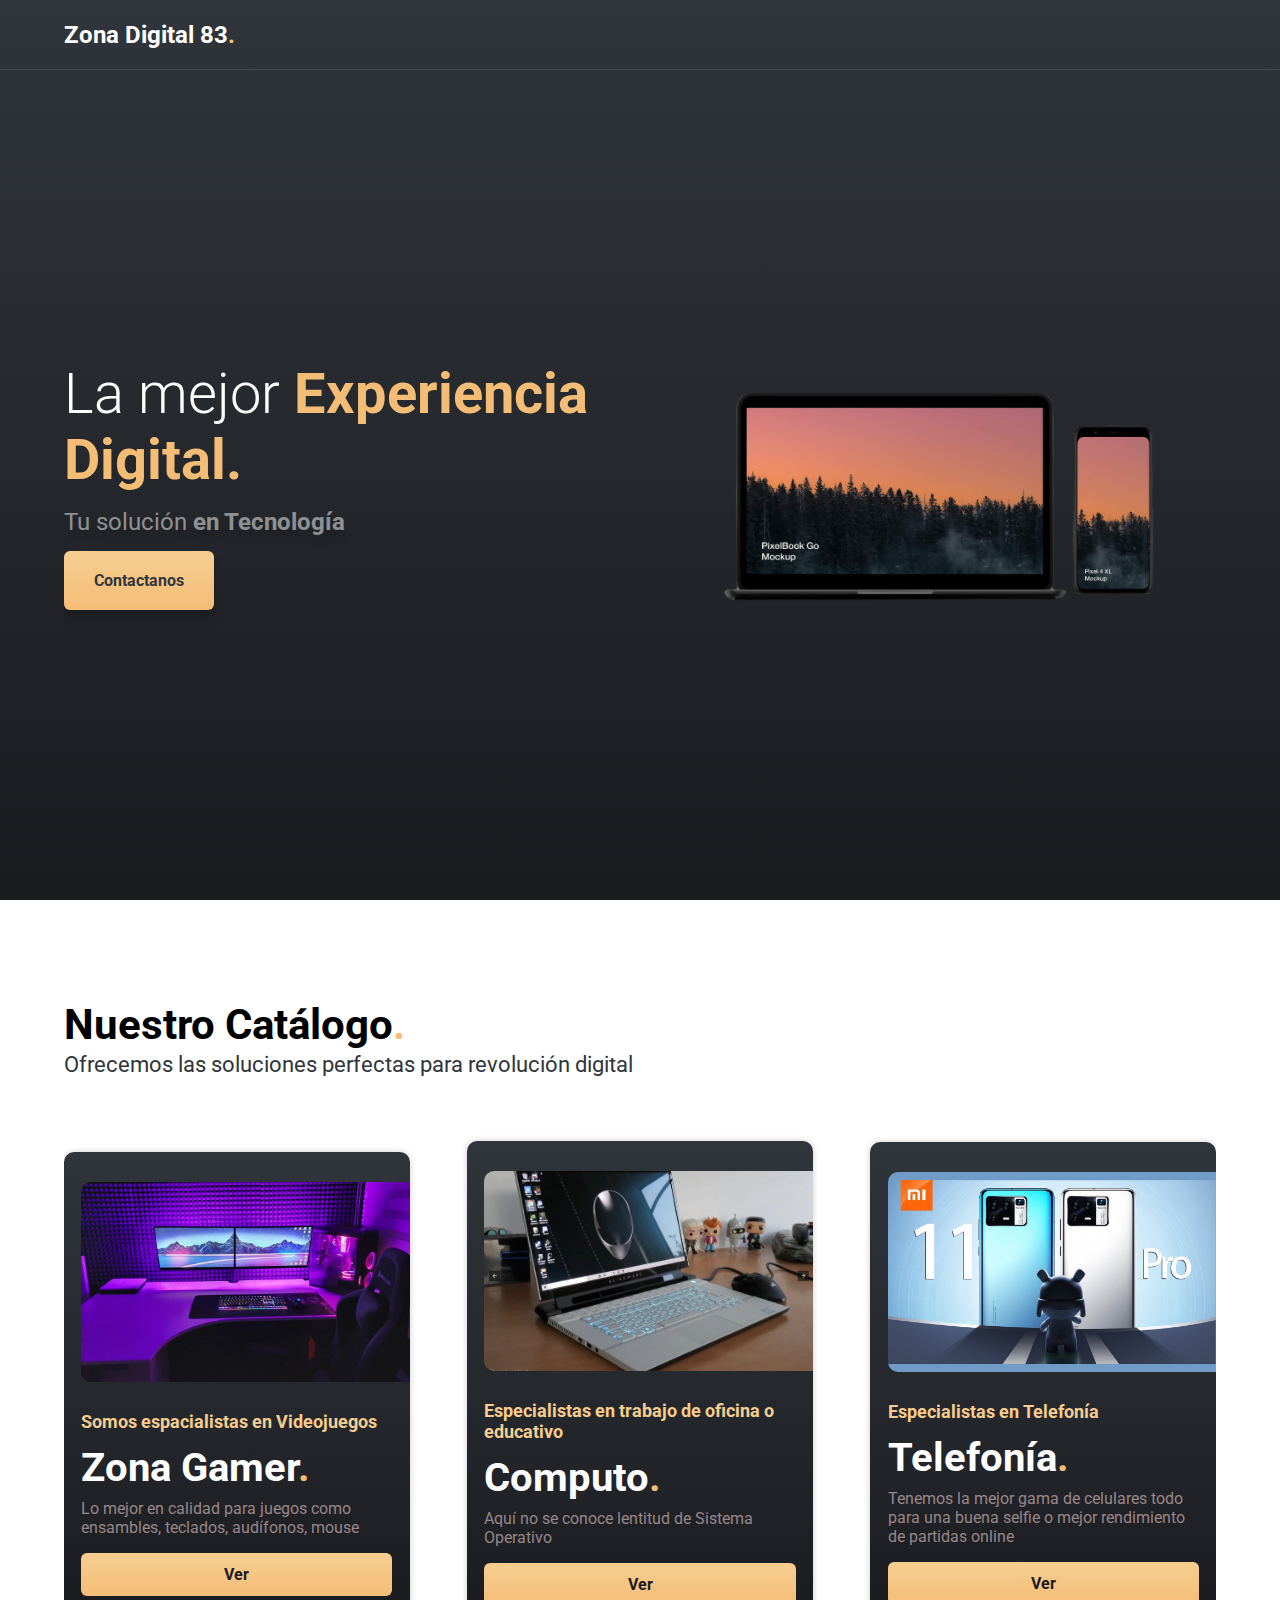
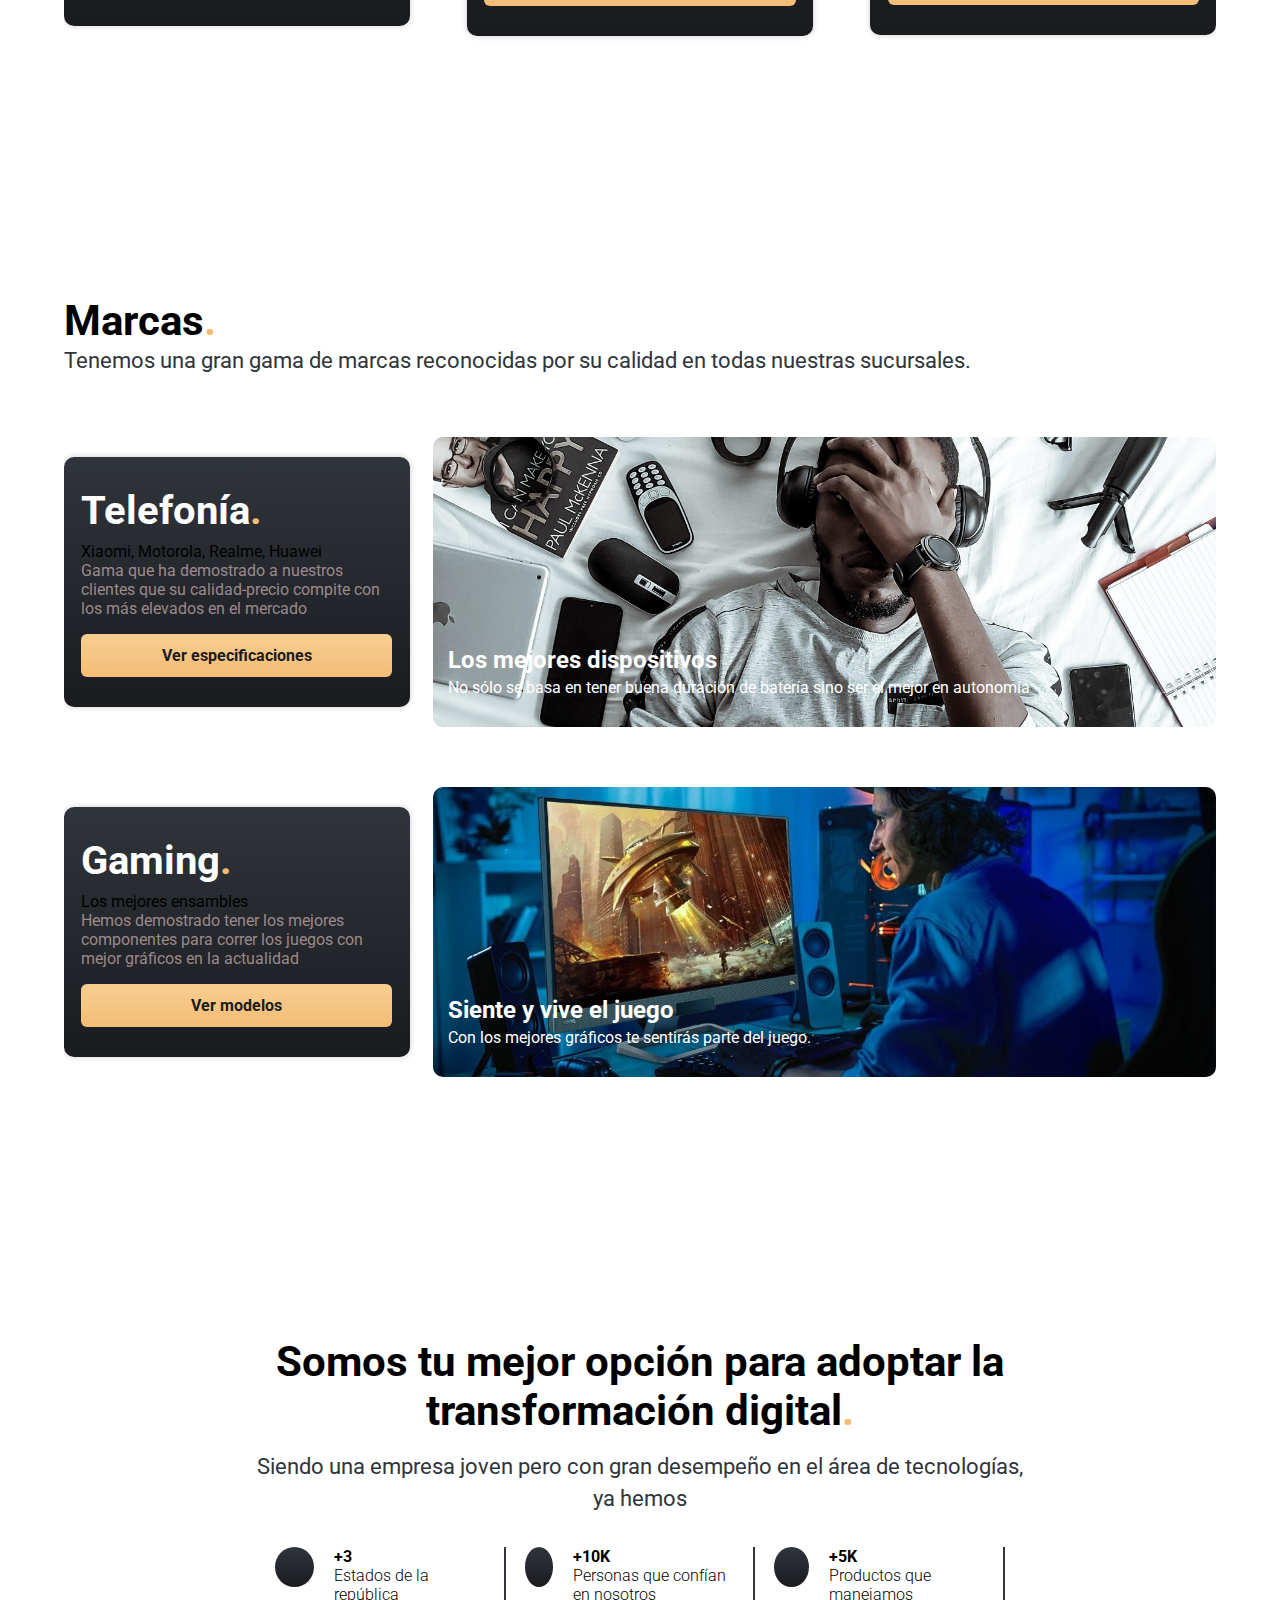
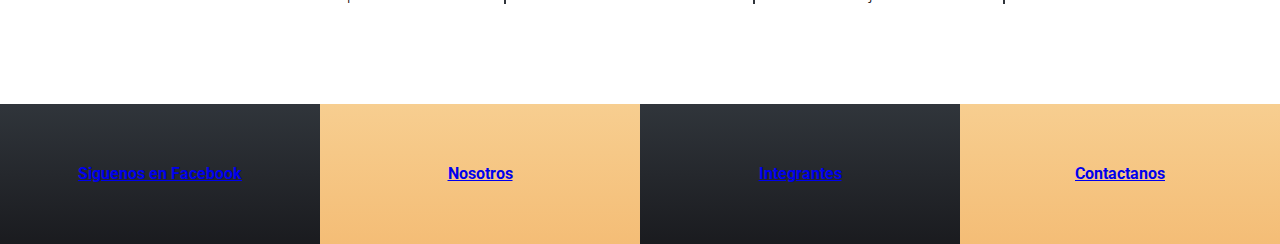
<file: index.html>
<!DOCTYPE html>
<html lang="es">
<head>
    <meta charset="UTF-8">
    <meta name="viewport" content="width=device-width, initial-scale=1.0">
    <title>ZONA DIGITAL 83</title>
    <link rel="stylesheet" href="css/styles.css">

</head>
<body>
    <header class="hero">
        <nav class="nav__hero">
            <div class="container nav__container">
                <div class="logo">
                    <h2 class="logo__name">Zona Digital 83<span class="point">.</span></h2>
                </div>
           
            </div>
        </nav>


        <section class="container hero__main">  
            <div class="hero__textos">
                <h1 class="title">La mejor <span class="title--active">Experiencia Digital.</span></h1> 
                <p class="copy">Tu solución <span class="copy__active"> en Tecnología</span></p>
                <a href="formulario.html " class="cta">Contactanos</a>
            </div>
            <img src="img/imagep.WebP" class="mockup">
        </section>
    </header>

    <main>
            <div class="container">
                <h2 class="subtitle">Nuestro Catálogo<span class="point">.</span></h2>
                <p class="copy__section">Ofrecemos las soluciones perfectas para revolución digital</p>

                <article class="container-cards"data-aos="fade-down"
                                                data-aos-easing="linear"
                                                data-aos-duration="1500">
                    <div class="card" >
                        <img src="img/zona_gamer.jpeg" class="card__img">
                        <div class="cards__text">
                            <p class="card__list">Somos espacialistas en Videojuegos</p>
                            <h3 class="card__title">Zona Gamer<span class="point">.</span></h3>
                            <p class="card__copy">Lo mejor en calidad para juegos como ensambles, teclados, audífonos, mouse</p>
                            <a href="#" class="card__button">Ver</a>
                        </div>
                    </div>
                    <div class="card">
                        <img src="img/image4.jpeg" class="card__img">
                        <div class="cards__text">
                            <p class="card__list">Especialistas en trabajo de oficina o educativo</p>
                            <h3 class="card__title">Computo<span class="point">.</span></h3>
                            <p class="card__copy">Aquí no se conoce lentitud de Sistema Operativo</p>
                            <a href="#" class="card__button">Ver</a>
                        </div>
                    </div>
                    <div class="card">
                        <img src="img/cellphone.jpeg" class="card__img">
                        <div class="cards__text">
                            <p class="card__list">Especialistas en Telefonía</p>
                            <h3 class="card__title">Telefonía<span class="point">.</span></h3>
                            <p class="card__copy">Tenemos la mejor gama de celulares todo para una buena selfie o mejor rendimiento de partidas online</p>
                            <a href="#" class="card__button">Ver</a>
                        </div>
                    </div>
                </article>
            </div>
        </section>
        <section class="projects container" data-aos="fade-right"
                                             data-aos-offset="300"
                                            data-aos-easing="ease-in-sine">
            <h2 class="subtitle">Marcas<span class="point">.</span></h2>
            <p class="copy__section">Tenemos una gran gama de marcas reconocidas por su calidad en todas nuestras sucursales.</p>
            <article class="container-bg">
                <div class="card">
                    <div class="cards__text">
                        <h3 class="card__title">Telefonía<span class="point">.</span></h3>
                        <p class="card_subtitle">Xiaomi, Motorola, Realme, Huawei</p>
                        <p class="card__copy">Gama que ha demostrado a nuestros clientes que su calidad-precio compite con los más elevados en el mercado</p>
                        <a href="#" class="card__button">Ver especificaciones</a>
                    </div>
                </div>
                <div class="background">
                    <img src="img/background1.jpeg" class="background__img">
                    <div class="background__text">
                        <h3 class="background__title">Los mejores dispositivos</h3>
                        <p class="background__copy">No sólo se basa en tener buena duración de batería sino ser el mejor en autonomía</p>
                    </div>
                </div>
                <div class="card">
                    <div class="cards__text">
                        <h3 class="card__title">Gaming<span class="point">.</span></h3>
                        <p class="card__subtitle">Los mejores ensambles</p>
                        <p class="card__copy">Hemos demostrado tener los mejores componentes para correr los juegos con mejor gráficos en la actualidad</p>
                        <a href="#" class="card__button">Ver modelos</a>
                    </div>
                </div>
                <div class="background">
                    <img src="img/zona_gamer1.jpeg" class="background__img">
                    <div class="background__text">
                        <h3 class="background__title">Siente y vive el juego</h3>
                        <p class="background__copy">Con los mejores gráficos te sentirás parte del juego.</p>
                    </div>
                </div>
            </article>
        </section>

        <section class="email container container--modifier">
            <h2 class="subtitle subtitle--modifier">Somos tu mejor opción para adoptar la transformación digital<span class="point">.</span></h2>

            <p class="copy__section copy__section--modifier">Siendo una empresa joven pero con gran desempeño en el área de tecnologías, ya hemos </p>

            <div class="check">
                <div class="check__item">
                    <i class='bx bx-check' ></i>
                    <div class="check__numbers">
                        <p class="check__number">+3</p>
                        <p class="check__copy">Estados de la república</p>
                    </div>
                </div>
                <div class="check__item">
                    <i class='bx bx-check' ></i>
                    <div class="check__numbers">
                        <p class="check__number">+10K</p>
                        <p class="check__copy">Personas que confían en nosotros</p>
                    </div>
                </div>
                <div class="check__item">
                    <i class='bx bx-check' ></i>
                    <div class="check__numbers">
                        <p class="check__number">+5K</p>
                        <p class="check__copy">Productos que manejamos</p>
                    </div>
                </div>
            </div>
        </section>
    </main>
            </section>
        </div>

         <div class="contact">
            <div class="item__contact">
                <a href="https://www.facebook.com/zonadigital83">
                <h3 class="contact__title">Siguenos en Facebook</h3>
            </div>
            <div class="item__contact item__contact--gold ">
                <a href="nosotros.html ">
                    <h3 class="contact__title ">Nosotros</h3>
            </div>
            <div class="item__contact ">
                <a href="personal.html ">
                    <h3 class="contact__title ">Integrantes</h3>
            </div>
            <div class="item__contact item__contact--gold ">
                <a href="formulario.html ">
                    <h3 class="contact__title ">Contactanos</h3>
            </div>
        </div>

</body>
</html>
</file>
<file: css/styles.css>
@import url('https://fonts.googleapis.com/css2?family=Roboto:wght@300;400;700&display=swap');

:root{
    --gold1:#F4BD76;
    --gold2:#F6CD8F;
    --gray:#ffffff80;
    --gray2:#f7d9d990;
    --black1: #1A1B1F;
    --black2: #30353B;
    --shadow: 0 8px 8px;
    --color_shadow: #00000033;
}

*{
    margin: 0;
    padding:0;
    box-sizing: border-box;
}

body{
    font-family: 'Roboto', sans-serif;
}

.container{
    width: 90%;
    max-width: 1200px;
    margin: 0 auto;
    overflow: hidden;
    padding:100px 0;
    height: auto;
}

.container--modifier{
    width: 60%;
}

.hero{
    width: 100%;
    min-height: 100vh;
    background: linear-gradient(180deg, var(--black2) 0%, var(--black1) 100%);
}

.nav__hero{
    color: #fff;
    height: 70px;
    border-bottom: 1px solid rgba(255,255,255, 0.1);
}

.nav__container{
    display: flex;
    align-items: center;
    justify-content: space-between;
    height: inherit;
    padding: 0;
}

.logo__name{
    font-size: 24px;
}

.link{
    display: inline-block;
    color: inherit;
    text-decoration: none;
    font-weight: 300;
    padding: 10px;
}

.link--active{
    color: var(--gold1);
    font-weight: 700;
}

.point{
    color: var(--gold1);
}

.hero__main{
    height: calc(100vh - 70px);
    display: flex;
    justify-content: space-between;
    align-items: center;
    padding:0;
}

.mockup{
    object-fit: cover;
    width: 48%;
    max-height: 90vh;
}

.hero__textos{
    width: 48%;
}

.title{
    font-size: 56px;
    font-weight: 300;
    color: #fff;
}

.title--active{
    color: var(--gold1);
    font-weight: 700;
}
.title--active2{
    color: var(--black1);
    font:font-weight:700;
}

.copy{
    font-size: 24px;
    color: var(--gray);
    text-shadow: var(--shadow)  var(--color_shadow);
    margin: 15px 0;
}

.copy__active{
    font-weight: 700;
}

.cta{
    padding: 20px 30px;
    display: inline-block;
    background: linear-gradient(180deg, #F7CE90 0%, #F4BD76 100%);
    text-decoration: none;
    color: var(--black2);
    font-weight: 700;
    box-shadow: var(--shadow) var(--color_shadow);
    border-radius: 6px;
}

/* services */

.services{
    background: #fafafa;
}

.subtitle{
    font-size: 42px;
}

.subtitle--modifier{
    text-align: center;
    margin-bottom: 16px;
}

.copy__section{
    color: var(--black2);
    font-size: 22px;
    line-height: 32px;
    margin-bottom: 60px;
}

.copy__section--modifier{
    text-align: center;
    margin-bottom: 32px;
}

.container-cards{
    display: flex;
    justify-content: space-between;
    align-items: center;
    flex-wrap: wrap;
}

.card{
    width: 30%;
    padding: 30px 0;
    overflow: hidden;
    background: linear-gradient(180deg, var(--black2) 0%, var(--black1) 100%);
    border-radius: 10px;
    position: relative;
    text-align: right;
    margin-bottom: 60px;
    box-shadow: 0 0 6px var(--color_shadow);
}

.card__img{
    width: 95%;
    height: 200px;
    object-fit: cover;
    border-radius: 10px 0 0 10px;
}

.cards__text{
    text-align: left;
    width: 90%;
    margin:0 auto;
}

.card__list{
    color: var(--gold2);
    font-weight: 700;
    margin: 25px 0 12px ;
    font-size: 18px;
}


.card__title{
    font-size: 40px;
    color: #fff;
    margin-bottom: 8px;
}

.card__copy{
    color: var(--gray2);
    margin-bottom: 16px;
}

.card__button{
    display: block;
    background: linear-gradient(180deg, #F7CE90 0%, #F4BD76 100%);
    border-radius: 6px;
    text-decoration: none;
    width: 100%;
    color: var(--black1);
    font-weight: 700;
    text-align: center;
    padding: 12px 0;
}

.card__date{
    color: var(--gold2);
    font-size: 18px;
    font-weight: bold;
    margin-bottom: 16px;
}

.container-bg{
    display: flex;
    justify-content: space-between;
    align-items: center;
    flex-wrap: wrap;
}


.background{
    width: 68%;
    height: 290px;
    border-radius: 10px;
    position: relative;
    margin-bottom: 60px;
}

.background__img{
    width: 100%;
    height: 100%;
    object-fit: cover;
    border-radius: inherit;
}

.background__text{
    position: absolute;
    width: 100%;
    bottom: 30px;
    left: 15px;
    color: #fff;
}

.background__title{
    font-size: 24px;
    margin-bottom: 4px;
}

.testimony{
    background: #fafafa;
}

.testimony-container{
    display: flex;
    justify-content: space-between;
    align-items: center;
    flex-wrap: wrap;
}

.testimony__card{
    width: 30%;
    height: 500px;
    background: linear-gradient(180deg, var(--black2) 0%, var(--black1) 100%);
    border-radius: 10px;
    position: relative;
    margin-bottom: 30px;
}

.testimony__img{
    width: 100%;
    height: 100%;
    border-radius: inherit;
    object-fit: cover;
    object-position: center top;
}

.testimony__copy{
    position: absolute;
    bottom: 20px;
    left: 5%;
    width: 90%;
    background: linear-gradient(180deg, var(--black2) 0%, var(--black1) 100%);
    color: #fff;
    margin: 0 auto;
    border-radius: 10px;
    box-shadow: var(--shadow) var(--color_shadow);
    padding: 15px 8px;
    display: flex;
    align-items: center;
}

.testimony__copy--modifier{
    background: none;
    box-shadow: none;
}

.testimony__logo{
    font-size: 40px;
    margin-right: 15px;
    display: inline-block;
}

.testimony__name{
    font-size: 24px;
    line-height:28px;
}

.testimony__position{
    color: var(--gray);
}

.testimony__text{
    padding: 40px 0;
    width: 90%;
    margin: 0 auto;
    color: #fff;
}

.google__logo{
    margin-bottom: 20px;
}


.testimony__history{
    font-size: 21px;
    font-weight: 300;
}


.testimony__info{
    width: 70%;
}

.logo--picture{
    width: 40px;
    height: 40px;
    object-fit: cover;
    border-radius: 50%;
    object-position: center top;
}

/* check */

.check{
    display: flex;
    justify-content: space-evenly;
    flex-wrap: wrap;
    margin: 0 auto;
}

.check__item{
    width: 30%;
    padding-right: 10px;
    display: flex;
    border-right: 2px solid var(--black2);
}

.bx-check{
    background: linear-gradient(180deg, var(--black2) 0%, var(--black1) 100%);
    display: inline-block;
    width: 40px;
    height: 40px;
    text-align: center;
    margin-right: 20px;
    color: #fff;
    border-radius: 50%;
    font-size: 40px;
}

.check__number{
    font-weight: 700;
}

.check__copy{
    font-weight: 300;
}

.newsletter{
    width: 60%;
    margin: 0 auto;
    margin-top: 40px;
    height: auto;
    font-family: inherit;
    position: relative;
    border-radius: 6px;
}

.newsletter--modifier{
    margin: 0;
    width: 80%;
}

.newsletter__input{
    width: 100%;
    height: 100%;
    padding: 22px 10px;
    outline: none;
    font-family: inherit;
    border-radius: 6px;
    border: 1px solid var(--black1)
}

.newsletter__submit{
    position: absolute;
    right: 8px;
    top: 10%;
    height: 80%;
    background: linear-gradient(180deg, var(--black2) 0%, var(--black1) 100%);
    color: #fff;
    padding: 0 15px;
    border: none;
    border-radius: 6px;
    font-family: inherit;
    font-weight: 700;
    cursor: pointer;
}


.footer{
    background: #fafafa;
}

.footer__caption{
    display: flex;
    flex-wrap: wrap-reverse;
    justify-content: space-evenly;
}


.title__footer{
    font-size: 24px;
    margin-bottom: 32px;
}

.download{
    width: 50%;
}

.download__app{
    display: flex;
}

.download__item{
    display: flex;
    padding: 18px 12px;
    border-radius: 6px;
    border: 1px solid var(--black2);
    width: 42%;
    align-items: center;
    margin-right: 20px;
    margin-bottom: 16px;
}

.download__logo{
    font-size: 40px;
    margin-right: 20px;
}

.download__title{
    font-size: 18px;
}

.footer__copy{
    width: 100%;
    color: var(--black2);
    display: flex;
    flex-wrap: wrap;
}

.copyright{
    width: 100%;
}

.politica__privacidad{
    color: inherit;
    text-decoration: none;
    display: inline-block;
    margin-top: 10px;
}

.politica__privacidad:hover{
    text-decoration: underline;
}

.politica__privacidad--margin{
    margin-right: 10px;
}

.get-email{
    width: 50%;
}

.socialmedia{
    margin-top: 24px;
    display: flex;
    color: var(--black2);
}

.socialmedia__icon{
    font-size: 18px;
    margin-right: 30px;
    display: inline-block;
}

.socialmedia__legend{
    color: var(--black2);
    margin-right: 16px;
}

.contact{
    display: flex;
    width: 100%;
    flex-wrap: wrap;
    color: #fff;
}

.item__contact{
    width: 25%;
    padding: 60px 0;
    text-align: center;
    background: linear-gradient(180deg, var(--black2) 0%, var(--black1) 100%);

}


.item__contact--gold{
    background: linear-gradient(180deg, #F7CE90 0%, #F4BD76 100%);
    color: var(--black1);
}

.contact__icon{
    font-size: 14px;
    color: var(--gold1);
    line-height: 20px;
    margin-right: 4px;
}

.contact__icon--modifier{
    color: var(--black1);
}

.contact__title{
    font-size: 16px;
    line-height: 20px;
}

@media screen and (max-width:900px){
    .mockup{
        width: 600px;
        height: auto;
    }

    .title{
        font-size: 50px;
    }

    .copy{
        font-size: 22px;
    }

    .cta{
        padding: 15px 22px;
    }

    .container-cards{
        justify-content: space-evenly;
    }

    .services .card{
        width: 45%;
    }

    .background{
        width: 52%;
    }

    .card{
        width: 42%;
    }

    .testimony-container{
        justify-content: space-evenly;
    }

    .testimony__card{
        width: 45%;
    }

    .check__item{
        width: 45%;
        margin-bottom: 35px;
    }

    .newsletter{
        width: 80%;
    }

    .download{
        width: 100%;
    }

    .download__app{
        justify-content: space-between;
    }

    .download__item{
        width: 45%;
    }

    .get-email{
        width: 100%;
        margin-bottom: 40px;
    }

    .socialmedia__icon{
        font-size: 18px;
    }

    .socialmedia__legend{
        font-size: 18px;
    }
}

@media screen and (max-width:700px){
    main .container,
    footer .container{
        padding: 60px 0;
    }

    .nav__container{
        flex-wrap: wrap;
        flex-direction: column;
        justify-content: space-evenly;
    }

    .nav__hero{
        height: auto;
    }

    .logo{
        padding: 15px 0 ;
        text-align: center;
    }

    .links{
        padding-bottom: 10px;
        text-align: center;
    }

    .link{
        padding: 7px 10px;
    }


    .hero__main{
        flex-direction: column-reverse;
        justify-content: flex-end;
        min-height: 70px;
        height: auto;
        padding: 30px 0;
    }

    .hero__textos{
        width: 100%;
        text-align: center;
    }

    .mockup{
        width: 60%;
        margin-bottom: 20px;
    }

    .title{
        font-size: 35px;
    }

    .copy{
        font-size: 20px;
    }

    .subtitle{
        font-size: 35px;
        text-align: center;
    }

    .copy__section{
        font-size: 20px;
        text-align: center;
    }

    .services .card{
        width: 80%;
    }

    .container-bg{
        justify-content: space-evenly;
    }

    .card{
        margin-bottom: 40px;
        width: 65%;
    }

    .card__title{
        font-size: 35px;
    }

    .card__button{
        width: 100%;
    }

    .background{
        width: 65%;
        margin-bottom: 40px;
    }

    .background__copy{
        display: none;
    }

    .testimony__card{
        width: 65%;
    }

    .testimony__name{
        font-size: 20px;
    }

    .container--modifier{
        width: 80%;
    }

    .item__contact{
        width: 100%;
        padding: 30px 0;
    }
}

@media screen and (max-width:500px){
    .mockup{
        width: 80%;
        margin-bottom: 15px;
    }

    .services .card{
        width: 95%;
    }

    .card{
        width: 95%;
    }

    .background{
        width: 95%;
    }

    .testimony__card{
        width: 95%;
    }

    .testimony__history{
        font-size: 20px;
    }

    .container--modifier{
        width: 90%;
    }

    .newsletter{
        width: 100%;
        display: none;
    }

    .newsletter--modifier{
        display: block;
    }

    .check__item{
        width: 100%;
        border: none;
        padding: none;
        justify-content: center;
    }

    .download__item{
        width: 49%;
    }

    .download__title{
        font-size: 16px;
    }

    .download__logo{
        font-size: 30px;
    }

    
.contenedor{
    width: 100%;
    padding: 15px;
}
.formulario{
    background: #fff;
    margin-top: 150px;
    padding: 3px;
}
h1{
    text-align: center;
    color: #1a2537;
    font-size: 40px;
}
input[type="text"],
input[type="password"]{
    font-size: 20px;
    width: 82%;
    padding: 10px;
    border: none;
}
.input-contenedor{
    margin-bottom: 15px;
    border: 1px solid #aaa;
}
.icon{
    min-width: 50px;
    text-align: center;
    color: #999;
}
.button{
    border: none;
    width: 100%;
    color: white;
    font-size: 20px;
    background:  #1a2537;
    padding: 15px 20px;
    border-radius: 5px;
    cursor: pointer;
}
.button:hover{
    background: cadetblue;
}
p{
    text-align: center;
}
.link{
    text-decoration: none;
      color: #1a2537;
    font-weight: 600;
}
.link:hover{
     color: cadetblue;
}
@media(min-width:768px)
{
    .formulario{
        margin: auto;
        width: 500px;
        margin-top: 150px;
        border-radius: 2%;
    }
}




}
</file>
